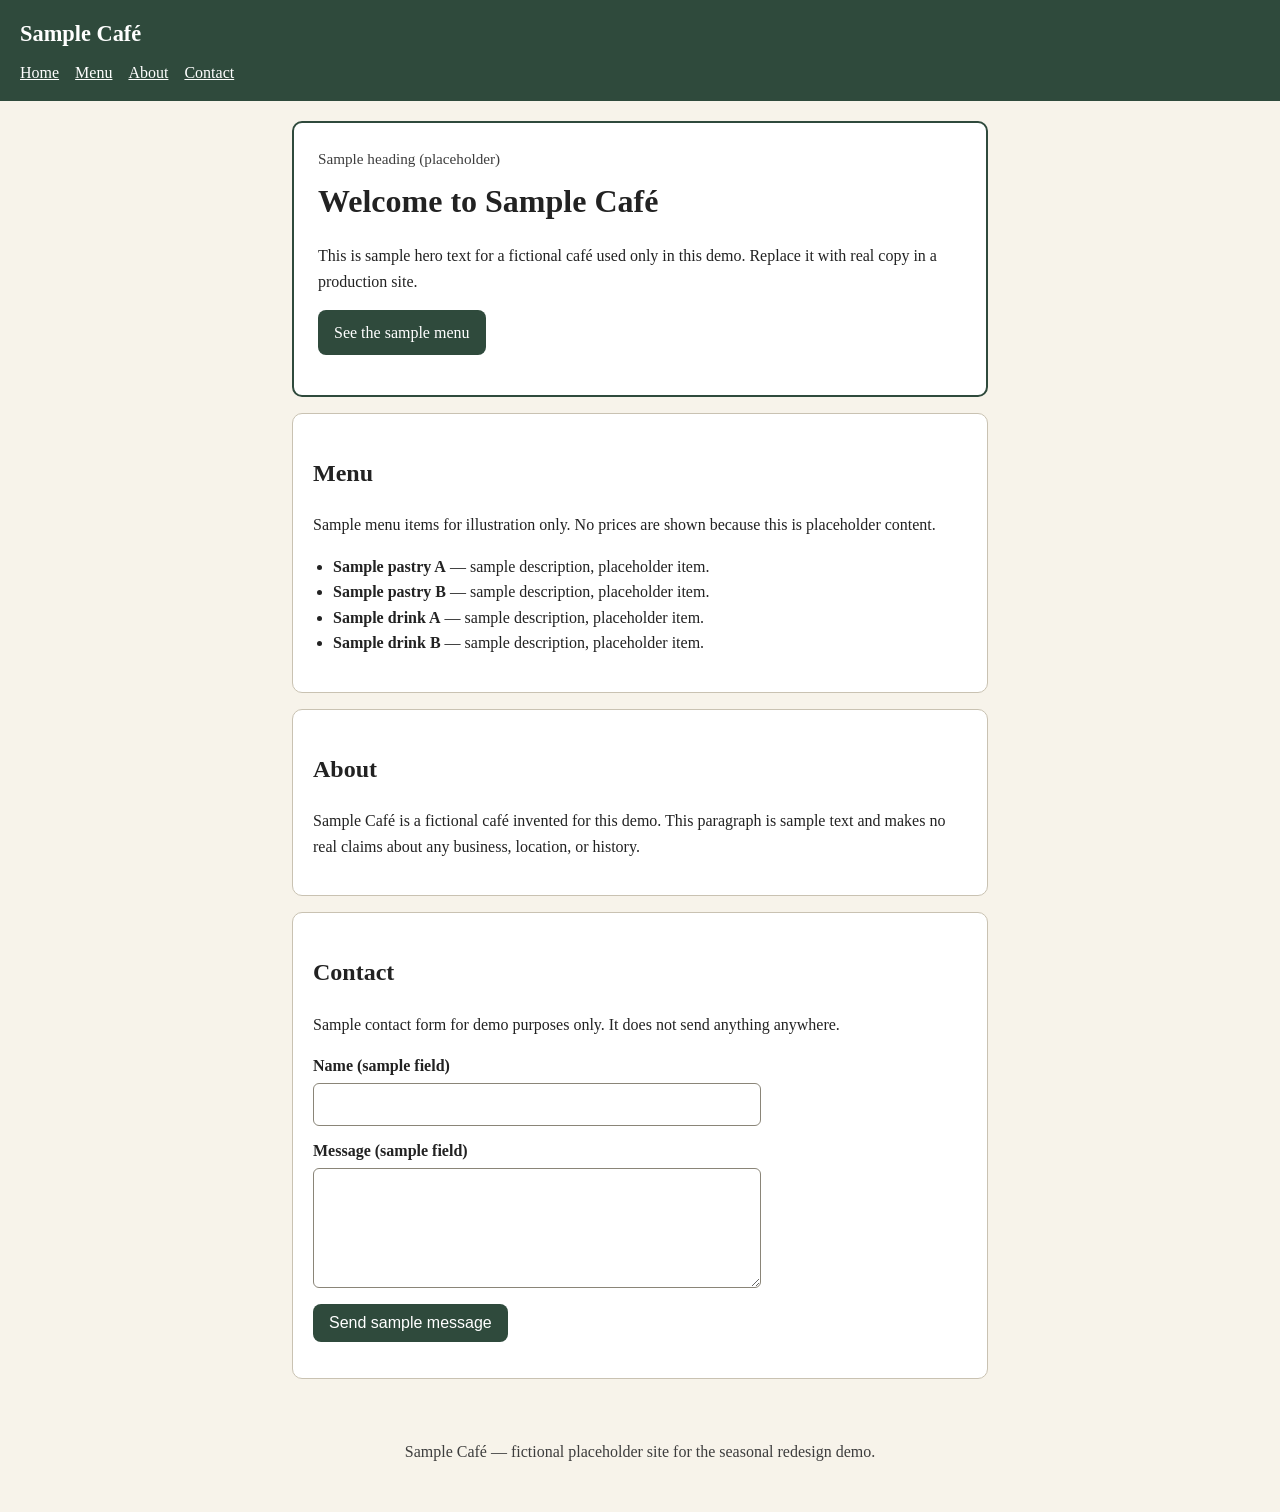
<file: seasonal/original/index.html>
<!doctype html>
<html lang="en">
<head>
  <meta charset="utf-8">
  <meta name="viewport" content="width=device-width, initial-scale=1">
  <title>Sample Café (placeholder demo site)</title>
  <link rel="stylesheet" href="./style.css">
</head>
<body>
  <header class="site-header">
    <p class="brand">Sample Café</p>
    <nav class="site-nav" aria-label="Main navigation">
      <a href="#home">Home</a>
      <a href="#menu">Menu</a>
      <a href="#about">About</a>
      <a href="#contact">Contact</a>
    </nav>
  </header>

  <main>
    <section id="home" class="hero">
      <p class="season-kicker">Sample heading (placeholder)</p>
      <h1>Welcome to Sample Café</h1>
      <p>This is sample hero text for a fictional café used only in this demo. Replace it with real copy in a production site.</p>
      <p><a class="button" href="#menu">See the sample menu</a></p>
    </section>

    <section id="menu" class="panel">
      <h2>Menu</h2>
      <p>Sample menu items for illustration only. No prices are shown because this is placeholder content.</p>
      <ul class="menu-list">
        <li><strong>Sample pastry A</strong> — sample description, placeholder item.</li>
        <li><strong>Sample pastry B</strong> — sample description, placeholder item.</li>
        <li><strong>Sample drink A</strong> — sample description, placeholder item.</li>
        <li><strong>Sample drink B</strong> — sample description, placeholder item.</li>
      </ul>
    </section>

    <section id="about" class="panel">
      <h2>About</h2>
      <p>Sample Café is a fictional café invented for this demo. This paragraph is sample text and makes no real claims about any business, location, or history.</p>
    </section>

    <section id="contact" class="panel">
      <h2>Contact</h2>
      <p>Sample contact form for demo purposes only. It does not send anything anywhere.</p>
      <form id="contact-form" action="#" method="post">
        <label for="contact-name">Name (sample field)</label>
        <input id="contact-name" name="name" type="text" autocomplete="name" required>
        <label for="contact-message">Message (sample field)</label>
        <textarea id="contact-message" name="message" rows="4" required></textarea>
        <button type="submit">Send sample message</button>
      </form>
      <p id="contact-note" role="status"></p>
    </section>
  </main>

  <footer class="site-footer">
    <p>Sample Café — fictional placeholder site for the seasonal redesign demo.</p>
  </footer>

  <script src="./script.js"></script>
</body>
</html>
</file>
<file: seasonal/original/style.css>
/* Original Sample Café styles (placeholder demo site). */
* {
  box-sizing: border-box;
}

body {
  margin: 0;
  font-family: Georgia, "Times New Roman", serif;
  line-height: 1.6;
  color: #222222;
  background: #f7f3ea;
}

.site-header {
  background: #2f4a3c;
  color: #ffffff;
  padding: 1rem 1.25rem;
}

.brand {
  margin: 0 0 0.5rem;
  font-size: 1.4rem;
  font-weight: bold;
}

.site-nav {
  display: flex;
  flex-wrap: wrap;
  gap: 0.25rem 1rem;
}

.site-nav a {
  color: #ffffff;
}

main {
  max-width: 46rem;
  margin: 0 auto;
  padding: 1.25rem;
}

.hero {
  background: #ffffff;
  border: 2px solid #2f4a3c;
  border-radius: 10px;
  padding: 1.5rem;
}

.season-kicker {
  margin: 0 0 0.25rem;
  font-size: 0.95rem;
  color: #3d3d3d;
}

h1 {
  margin: 0 0 0.5rem;
  font-size: 2rem;
}

.panel {
  background: #ffffff;
  border: 1px solid #c9c2b2;
  border-radius: 10px;
  padding: 1.25rem;
  margin-top: 1rem;
}

.menu-list {
  padding-left: 1.25rem;
}

.button,
button {
  display: inline-block;
  background: #2f4a3c;
  color: #ffffff;
  border: none;
  border-radius: 8px;
  padding: 0.6rem 1rem;
  font-size: 1rem;
  text-decoration: none;
  cursor: pointer;
}

label {
  display: block;
  margin-top: 0.75rem;
  font-weight: bold;
}

input,
textarea {
  display: block;
  width: 100%;
  max-width: 28rem;
  margin-top: 0.25rem;
  padding: 0.5rem;
  font: inherit;
  border: 1px solid #8a8578;
  border-radius: 6px;
  background: #ffffff;
  color: #222222;
}

form button {
  margin-top: 1rem;
}

.site-footer {
  text-align: center;
  padding: 1.5rem 1rem 2rem;
  color: #3d3d3d;
}

@media (max-width: 36rem) {
  h1 {
    font-size: 1.6rem;
  }

  main {
    padding: 0.75rem;
  }
}
</file>
